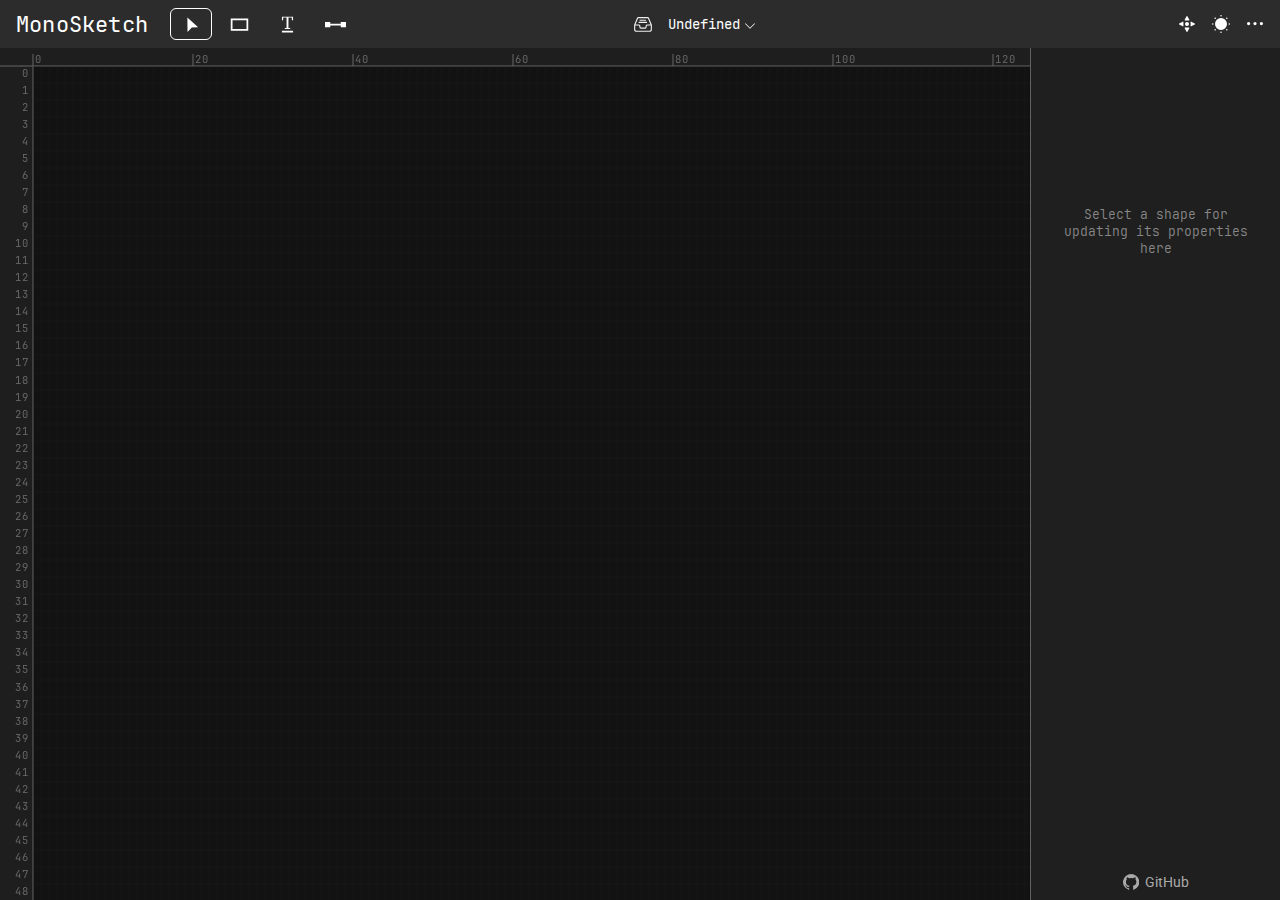
<file: index.html>
<!DOCTYPE html>
<html class="dark" lang="en">
<head>
    <link rel="icon" href="favicon.png">
    <meta charset="UTF-8"/>
    <meta name="viewport"
          content="width=device-width, initial-scale=1.0, maximum-scale=1.0, user-scalable=0"/>
    <title>Mono Sketch</title>

    <link href="v1-cda18df/app.css" rel="stylesheet"/>
</head>

<body>
<nav id="main-nav">
    <div id="nav-brand">
        <h2 class="main-title">
            <a href="https://monosketch.io" target="_blank">MonoSketch</a>
        </h2>
    </div>
    <div id="nav-toolbar"></div>
</nav>

<main id="workspace">
    <div class="canvas-layout">
        <div id="monoboard-canvas-container"></div>
        <div id="monoboard-axis-container"></div>
    </div>
</main>

<div class="shape-tools" id="shape-tools"></div>
<script src="v1-cda18df/app.js"></script>
    
<!-- Google tag (gtag.js) -->
<script async src="https://www.googletagmanager.com/gtag/js?id=G-7Z17SPKZ6M"></script>
<script>
  window.dataLayer = window.dataLayer || [];
  function gtag(){dataLayer.push(arguments);}
  gtag('js', new Date());

  gtag('config', 'G-7Z17SPKZ6M');
</script>
</body>

</html>
</file>
<file: v1-cda18df/app.css>
@import"/fonts/stylesheet.css";@import"https://fonts.googleapis.com/css2?family=Roboto:wght@300;400;500;600;700&display=swap";:root body,:root.light body{--header-bg:#2c2c2c;--header-color:#fff;--nav-action-hover-bg:#1c1c1c;--nav-action-selected-border:#fff;--tooltip-bg:rgba(0,0,0,.8666666667);--tooltip-color:#fff;--workspace-bg-color:#fff;--workspace-edittext-color:#000;--shapetool-bg-color:#fafafa;--shapetool-main-divider-color:#bbb;--text-input-border-color:#e6e6e6;--text-input-border-focus-color:#027fe6;--text-input-label-color:#6b6a6a;--text-input-value-color:#000;--comp-option-cloud-border-color:#bbb;--comp-option-cloud-border-selected-color:#027fe6;--shapetool-footer-color:#aaa;--shapetool-footer-hover-color:#888;--shapetool-footer-active-color:#999;--shapetool-indicator-color:#888;--shapetool-section-divider-color:#bbb;--shapetool-section-title-color:#6d6d6d;--shapetool-section-content-color:#000;--shapetool-tool-title-color:#1f1f1f;--shapetool-tool-subtitle-color:#a0a0a0;--shapetool-reorder-hover-bg:#efefef;--modal-background-bg:rgba(0,0,0,.7);--modal-container-bg:#f3f3f3;--modal-close-button-color:#666;--modal-title-color:rgba(0,0,0,.68);--modal-content-color:#000;--modal-action-color:#037de1;--modal-action-hover-color:#2598f7;--modal-action-pressed-color:#0360ac;--keyboard-content-key-bg:#fff;--keyboard-content-key-border-color:rgba(0,0,0,.15);--keyboard-content-key-color:rgba(0,0,0,.54);--mainmenu-divider-color:#bdbdbd;--mainmenu-item-color:#24292f;--mainmenu-item-hover-bg:#e7e6e6;--mainmenu-item-action-hover-bg:#dcdcdc;--exporttext-container-bg:#fff;--exporttext-content-color:#000}:root.dark body{--header-bg:#2c2c2c;--header-color:#fff;--nav-action-hover-bg:#1c1c1c;--nav-action-selected-border:#fff;--tooltip-bg:rgba(0,0,0,.8666666667);--tooltip-color:#fff;--workspace-bg-color:#121212;--workspace-edittext-color:#fff;--shapetool-bg-color:#1f1f1f;--shapetool-main-divider-color:#616161;--text-input-border-color:#565656;--text-input-border-focus-color:#e8b32f;--text-input-label-color:#9f9f9f;--text-input-value-color:#fff;--comp-option-cloud-border-color:#f0f0f0;--comp-option-cloud-border-selected-color:#ffb800;--shapetool-footer-color:#aaa;--shapetool-footer-hover-color:#888;--shapetool-footer-active-color:#999;--shapetool-indicator-color:#888;--shapetool-section-divider-color:#6d6d6d;--shapetool-section-title-color:#eaeaea;--shapetool-section-content-color:#f0f0f0;--shapetool-tool-title-color:#e0e0e0;--shapetool-tool-subtitle-color:#979797;--shapetool-reorder-hover-bg:#333;--modal-background-bg:rgba(30,30,30,.3);--modal-container-bg:#313131;--modal-close-button-color:#fff;--modal-title-color:#fff;--modal-content-color:#fff;--modal-action-color:#c08b03;--modal-action-hover-color:#dfa104;--modal-action-pressed-color:#8e6601;--keyboard-content-key-bg:#262626;--keyboard-content-key-border-color:rgba(255,255,255,.15);--keyboard-content-key-color:rgba(255,255,255,.88);--mainmenu-divider-color:#6b6b6b;--mainmenu-item-color:#fff;--mainmenu-item-hover-bg:#414141;--mainmenu-item-action-hover-bg:#565555;--exporttext-container-bg:#151515;--exporttext-content-color:#fff}input{margin:0}.hidden{position:absolute;left:-1000px;top:-1000px;width:0;height:0}*{box-sizing:border-box}html,body{width:100%;height:100%;margin:0;padding:0;font-family:"Roboto",Arial,serif}#main-nav{position:fixed;height:48px;left:0;right:0;top:0}#shape-tools{position:fixed;width:250px;top:48px;bottom:0;right:0}#shape-tools2{position:fixed;width:250px;top:48px;bottom:0;right:250px}#workspace{position:fixed;top:48px;left:0;right:0;bottom:0;background:var(--workspace-bg-color)}body{background:var(--workspace-bg-color)}#nav-toolbar,#nav-brand{display:flex;flex-direction:row;align-items:center}.export-text__copy,.shape-tools .section .tool-reorder .icon{cursor:pointer;user-select:none}#main-nav{display:flex;justify-content:space-between;background:var(--header-bg);color:var(--header-color)}#nav-brand{padding-left:16px}#nav-brand .main-title{margin:0}#nav-brand .main-title a{font-size:22px;letter-spacing:.2px;font-family:"Jetbrains Mono",Menlo,"Courier New",Courier,monospace;font-weight:400;line-height:18px;text-decoration:none;color:var(--header-color)}#nav-brand .main-title a:hover,#nav-brand .main-title a:active{color:var(--header-color)}#nav-toolbar{flex-grow:1;justify-content:space-between;padding:0 8px}#nav-toolbar>div{display:flex;height:100%}.working-file-container{display:flex;align-items:center;height:100%;width:241px}.working-file-container .divider{width:1px;height:24px;background:rgba(255,255,255,.6)}.working-file-container .file-info-container{display:flex;align-items:center;height:100%}.working-file-container .file-info{display:flex;align-items:center;border-radius:6px;padding:8px 4px 8px 8px;font-family:"Jetbrains Mono",Menlo,"Courier New",Courier,monospace;cursor:pointer}.working-file-container .file-info:hover{background:var(--nav-action-hover-bg)}.working-file-container .file-info .title{font-size:14px;max-width:210px;text-overflow:ellipsis;white-space:nowrap;overflow:hidden}.working-file-container .file-info .menu-down-icon{display:flex;margin-left:4px;padding-top:4px}.main-mouse-actions{display:flex;height:100%;margin-left:8px}.main-mouse-actions .action-button-container{display:flex;align-items:center;justify-content:center}.main-mouse-actions .action-button{display:flex;align-items:center;justify-content:center;width:42px;height:32px;border-radius:6px;margin-left:6px;border:1px solid rgba(0,0,0,0);cursor:pointer;user-select:none}.main-mouse-actions .action-button:hover{background:var(--nav-action-hover-bg)}.main-mouse-actions .action-button.selected{border-color:var(--nav-action-selected-border)}.toolbar-container{display:flex;flex-direction:row;height:100%;align-items:center}.toolbar-container.add-space-left{margin-left:4px}.toolbar-container.add-space-right{margin-right:4px}.toolbar-container .app-icon-container{display:flex;align-items:center;height:100%}.toolbar-container .app-icon{display:flex;justify-content:center;align-items:center;border-radius:50%;width:34px;height:34px;cursor:pointer}.toolbar-container .app-icon:hover{background:var(--nav-action-hover-bg)}:root.dark .toolbar-container .theme-dark-mode{display:none}:root.light .toolbar-container .theme-light-mode{display:none}.canvas-layout{width:100%;height:100%}#monoboard-canvas-container{left:33px;top:18px;right:0;bottom:0;position:absolute}#monoboard-canvas-container>canvas{position:absolute;top:0;left:0}#monoboard-axis-container{width:100%;height:100%}#workspace>#shape-tools{top:0;bottom:0;right:0;position:absolute}#nav-brand,#nav-toolbar{display:flex;flex-direction:row;align-items:center}.export-text__copy,.shape-tools .section .tool-reorder .icon{cursor:pointer;user-select:none}.shape-tools .section .tool-title{font-size:12px;user-select:none;color:var(--shapetool-tool-title-color)}.text-input-layout{display:flex;align-items:center;padding:1px 2px 1px 8px;border:1px solid rgba(0,0,0,0);border-radius:2px}.text-input-layout:hover{outline:1px solid var(--text-input-border-color)}.text-input-layout:focus-within{outline:2px solid var(--text-input-border-focus-color)}.text-input-layout .text-input-label{font-size:12px;font-weight:300;user-select:none;color:var(--text-input-label-color)}.text-input-layout .text-input{height:24px;width:100%;margin-left:12px;border:none;color:var(--text-input-value-color);background:rgba(0,0,0,0);font-size:12px}.text-input-layout .text-input:focus,.text-input-layout .text-input:active{outline:none}.text-input-layout.child-bounds:hover{outline:none}.text-input-layout.child-bounds:focus-within{outline:none}.text-input-layout.child-bounds .text-input{padding-left:4px;padding-right:4px;border-radius:2px}.text-input-layout.child-bounds .text-input:hover{outline:1px solid var(--text-input-border-color)}.text-input-layout.child-bounds .text-input:focus-within{outline:2px solid var(--text-input-border-focus-color)}.text-input-layout .text-input[type=number]{-moz-appearance:textfield}.text-input-layout .text-input[type=number]::-webkit-inner-spin-button,.text-input-layout .text-input[type=number]::-webkit-outer-spin-button{-webkit-appearance:none;margin:0}.comp-dash-layout{display:flex;justify-content:space-between}.comp-dash-layout span{color:var(--shapetool-tool-subtitle-color)}.comp-dash-layout .pattern{display:flex;align-items:center;width:30%}.comp-dash-layout .text-input-layout{padding-left:0}.comp-dash-layout .text-input-layout .text-input{margin-left:6px}.comp-option-cloud-layout{display:flex;flex-wrap:wrap;gap:7px}.comp-option-cloud-layout .cloud-item{display:flex;justify-content:center;align-items:center;border:1px solid var(--comp-option-cloud-border-color);border-radius:3px;cursor:pointer;padding:3px}.comp-option-cloud-layout .cloud-item:hover{border-color:rgba(0,0,0,0);outline:1.5px solid var(--comp-option-cloud-border-color)}.comp-option-cloud-layout .cloud-item.selected{border-color:rgba(0,0,0,0);outline:1.5px solid var(--comp-option-cloud-border-selected-color);color:var(--comp-option-cloud-border-selected-color)}.comp-option-cloud-layout .cloud-item:first-child{margin-left:0}.comp-option-cloud-layout .cloud-item:last-child{margin-right:0}.comp-option-cloud-layout .cloud-item.dash-border{border-style:dashed}.comp-option-cloud-layout .cloud-item.dash-border:hover{outline-style:dashed}.comp-option-cloud-layout .cloud-item.dash-border.selected{outline-style:dashed}.shape-tools{display:flex;flex-direction:column;border-left:1px solid var(--shapetool-main-divider-color);background:var(--shapetool-bg-color);font-family:"Roboto",Arial,serif;font-size:12px}.shape-tools .shape-tools__body{height:100%;overflow-y:scroll;display:flex;flex-direction:column}.shape-tools .shape-tools__footer{padding:10px 8px;display:flex;justify-content:center;align-items:center}.shape-tools .shape-tools__footer>a{line-height:14px;font-size:14px;text-decoration:none;color:var(--shapetool-footer-color);display:flex;align-items:center}.shape-tools .shape-tools__footer>a:hover{color:var(--shapetool-footer-hover-color)}.shape-tools .shape-tools__footer>a:active{color:var(--shapetool-footer-active-color)}.shape-tools .tool-indicator{height:100%;justify-content:center;margin-bottom:200px;margin-top:28px;padding:10px}.shape-tools .indicator-text{font-size:13px;font-family:"Jetbrains Mono",Menlo,"Courier New",Courier,monospace;color:var(--shapetool-indicator-color);font-weight:300;display:block;text-align:center;margin:120px 8px}.shape-tools.hide{display:none}.shape-tools .section{display:flex;flex-direction:column;padding:10px;color:var(--shapetool-section-content-color)}.shape-tools .section.notitle{padding:4px 10px}.shape-tools .section.border-top{border-top:.75px solid var(--shapetool-section-divider-color)}.shape-tools .section.hide{display:none}.shape-tools .section>.section-title{font-weight:500;font-size:11px;color:var(--shapetool-section-title-color);margin-bottom:10px;user-select:none;letter-spacing:1.2px}.shape-tools .section>.section-body{display:flex;flex-direction:column;width:100%}#nav-brand,#nav-toolbar{display:flex;flex-direction:row;align-items:center}.export-text__copy,.shape-tools .section .tool-reorder .icon{cursor:pointer;user-select:none}.shape-tools .section .tool-reorder{display:flex;justify-content:space-around;padding:0 12px}.shape-tools .section .tool-reorder .icon{padding:8px;border-radius:3px}.shape-tools .section .tool-reorder .icon:hover{background:var(--shapetool-reorder-hover-bg)}.shape-tools .section .transform-grid{display:flex;flex-wrap:wrap}.shape-tools .section .transform-grid .cell{width:50%;padding:0 8px 12px 0}.shape-tools .section .transform-grid .cell:nth-child(even){padding:0 0 12px 8px}.shape-tools .section .tool-text{display:flex;flex-direction:column}.shape-tools .section .tool-text .row{display:flex;align-items:center;padding-bottom:8px}.shape-tools .section .tool-text .row .tool-title{width:60px}.shape-tools .section .monofont{font-family:"Jetbrains Mono",Menlo,"Courier New",Courier,monospace}.shape-tools .section .tool-appearance{display:flex;flex-direction:column;margin-bottom:16px}.shape-tools .section .tool-appearance .tool-title{margin-bottom:4px}.shape-tools .section .tool-appearance.hide{display:none}.shape-tools .section .tool-appearance .cloud-item span{font-size:18px}.shape-tools .section .tool-appearance .comp-dash-layout{margin-top:8px;margin-left:8px}.shape-tools .section .tool-appearance .border-row{display:flex;flex-direction:row;align-items:center;justify-content:start;column-gap:16px}.shape-tools .section .tool-appearance .corner{border:none;opacity:.75;padding:2px}.shape-tools .section .tool-appearance .corner:hover,.shape-tools .section .tool-appearance .corner.selected:hover{opacity:1;outline:1px solid var(--text-input-border-color)}.shape-tools .section .tool-appearance .corner.selected{opacity:1;outline:none}.mono-tooltip{position:fixed;z-index:10000}.mono-tooltip.tooltip-arrow{color:var(--tooltip-bg);display:flex}.mono-tooltip.tooltip-body{background:var(--tooltip-bg);color:var(--tooltip-color);padding:2px 8px 1px;border-radius:4px;font-size:11px;font-family:"Jetbrains Mono",Menlo,"Courier New",Courier,monospace}.modal-edit-text{position:absolute;left:0;top:0;right:0;bottom:0;z-index:202;background-color:rgba(0,0,0,0);color:var(--workspace-edittext-color)}.modal-edit-text-container{position:absolute;left:33px;top:66px;right:0;bottom:0}.modal-edit-text-area-container{position:absolute}.modal-edit-text-area-container .modal-edit-text-area{position:absolute;left:1px;top:1.3px;width:100%;height:100%;font-family:"Jetbrains Mono",Menlo,"Courier New",Courier,monospace;font-size:13px;line-height:17.1px;letter-spacing:.2px}.modal-edit-text-area-container .modal-edit-text-area:focus{outline:none}#nav-brand,#nav-toolbar{display:flex;flex-direction:row;align-items:center}.export-text__copy,.shape-tools .section .tool-reorder .icon{cursor:pointer;user-select:none}.keyboard-shortcuts,.export-text .export-text__modal{position:fixed;left:0;right:0;bottom:0}.keyboard-shortcuts{background:var(--modal-container-bg);color:var(--modal-content-color)}.keyboard-shortcuts__content-title,.export-text .export-text__modal .export-text__title{margin:16px 0 20px;text-align:center;font-weight:300;font-size:18px;font-family:"Jetbrains Mono",Menlo,"Courier New",Courier,monospace;color:var(--modal-title-color)}.keyboard-shortcuts__close,.export-text__close{position:absolute;top:0;right:0;padding:15px;cursor:pointer;color:var(--modal-close-button-color);vertical-align:middle;line-height:16px}.no-background-modal{outline:none}.export-text{position:fixed;left:0;right:0;top:0;bottom:0;backdrop-filter:blur(2px);z-index:201}.export-text .background{background:var(--modal-background-bg);width:100%;height:100%}.export-text__copy{position:absolute;left:8px;bottom:4px;padding:8px;color:rgba(0,0,0,.3)}.export-text__copy:hover{color:rgba(0,0,0,.6)}.export-text__copy:active{color:rgba(0,0,0,.4)}.export-text .export-text__modal{display:flex;flex-direction:column;top:100px;background:var(--exporttext-container-bg)}.export-text .export-text__modal .export-text__title{display:block;width:100%}.export-text .export-text__content{height:calc(100% - 24px - 16px - 20px);color:var(--exporttext-content-color)}.export-text .export-text__content pre{width:100%;height:100%;padding:32px 32px 64px;margin:0;font-size:13px;line-height:18px;outline:none;overflow:scroll;font-family:"Jetbrains Mono",Menlo,"Courier New",Courier,monospace}@keyframes fadeIn{0%{opacity:0}100%{opacity:1}}@keyframes fadeOut{0%{opacity:1}100%{opacity:0;display:none}}@keyframes moveIn{0%{transform:translateY(10%)}100%{transform:translateY(0%)}}@keyframes moveOut{0%{transform:translateY(0%)}100%{transform:translateY(10%)}}.export-text.in .background{animation:fadeIn .3s}.export-text.in .export-text__modal{animation:moveIn .3s,fadeIn .3s}.export-text.out .background{animation:fadeOut .3s}.export-text.out .export-text__modal{animation:moveOut .3s,fadeOut .3s}.drop-down-menu{min-width:180px;z-index:203;background:var(--modal-container-bg);border-radius:6px;border:1px solid var(--mainmenu-divider-color);padding:6px 0;position:fixed;font-family:"Jetbrains Mono",Menlo,"Courier New",Courier,monospace}.drop-down-menu .hidden-input{position:absolute;width:1px;height:1px;left:-100000px}.drop-down-menu .drop-down-divider{border-top:1px solid var(--mainmenu-divider-color);margin:8px 0}.drop-down-menu ul{list-style:none;margin:0;padding:0}.drop-down-menu .drop-down-item{padding:5px 8px 5px 16px;margin:0;cursor:pointer;overflow:hidden;color:var(--mainmenu-item-color);white-space:nowrap;font-size:14px;line-height:21px}.drop-down-menu .drop-down-item:hover{background:var(--mainmenu-item-hover-bg)}.drop-down-menu .drop-down-item:last-child{border-bottom:none}.drop-down-menu .action-font-size-container{display:flex;flex-direction:row;align-items:center}.drop-down-menu .action-font-size-container .action-font-size{width:50%;height:28px;flex-grow:0;flex-shrink:0;margin-bottom:2px;color:var(--mainmenu-item-color);user-select:none;cursor:pointer;display:flex;align-items:flex-end;justify-content:center}.drop-down-menu .action-font-size-container .action-font-size:hover{background:var(--mainmenu-item-hover-bg)}.drop-down-menu .action-font-size-container .action-font-size:active{background:var(--mainmenu-item-action-hover-bg)}.drop-down-menu .action-font-size-container .action-font-size.increase{font-size:18px}.drop-down-menu .action-font-size-container .action-font-size.decrease{font-size:14px;padding-bottom:2px}.keyboard-shortcuts,.export-text .export-text__modal{position:fixed;left:0;right:0;bottom:0}.keyboard-shortcuts{background:var(--modal-container-bg);color:var(--modal-content-color)}.keyboard-shortcuts__content-title,.export-text .export-text__modal .export-text__title{margin:16px 0 20px;text-align:center;font-weight:300;font-size:18px;font-family:"Jetbrains Mono",Menlo,"Courier New",Courier,monospace;color:var(--modal-title-color)}.keyboard-shortcuts__close,.export-text__close{position:absolute;top:0;right:0;padding:15px;cursor:pointer;color:var(--modal-close-button-color);vertical-align:middle;line-height:16px}.no-background-modal{outline:none}.keyboard-shortcuts{height:230px;z-index:200}.keyboard-shortcuts__content{display:flex;align-items:center;justify-content:center;flex-direction:column;font-family:"Jetbrains Mono",Menlo,"Courier New",Courier,monospace;color:var(--modal-content-color)}.keyboard-shortcuts__content-container{display:flex;flex-direction:row;align-items:flex-start;align-content:flex-start;justify-content:center;flex-wrap:wrap;width:100%;max-height:168px;overflow-y:scroll}.keyboard-shortcuts__content-list{table-layout:auto;font-size:14px;margin:0 16px 16px}.keyboard-shortcuts__content-list tr.space{height:10px}.keyboard-shortcuts__content-list tr{line-height:26px}.keyboard-shortcuts__content-list td{white-space:nowrap;padding:0px 6px 2px}.keyboard-shortcuts__content-list td:first-child{width:1%}.keyboard-shortcuts__content-list td:last-child{width:99%}.keyboard-shortcuts__content-list .key{display:inline-block;text-align:center;padding:3px 4px;min-width:24px;border-radius:4px;background:var(--keyboard-content-key-bg);border:1px solid var(--keyboard-content-key-border-color);font-size:13px;color:var(--keyboard-content-key-color);line-height:1.2;margin-right:4px}.keyboard-shortcuts__content-list .key.bold{font-weight:bold}.keyboard-shortcuts__content-list .description{font-weight:300;line-height:15px}:root body,:root.light body{--danger-item-bg:#e53935}:root.dark body{--danger-item-bg:#e53935}.recent-project-modal{position:fixed;top:0;left:calc(50% - 250px);width:500px;z-index:500;outline:none;display:flex}.recent-project-modal .divider{height:1px;width:100%;padding:0 16px;background:var(--mainmenu-divider-color);margin:8px 0 6px}.recent-project-modal .container{margin-top:6px;background:var(--modal-container-bg);border-radius:6px;border:1px solid var(--mainmenu-divider-color);box-shadow:0px 8px 20px rgba(0,0,0,.25);padding:8px 0;width:100%;flex-grow:0;color:var(--modal-content-color);font-family:"Jetbrains Mono",Menlo,"Courier New",Courier,monospace}.recent-project-modal .filter-container{width:100%;margin-bottom:8px;padding:0px 6px}.recent-project-modal .filter-container input[type=text]{width:100%;padding:6px 8px;border-radius:3px;outline:none;border:1px solid var(--text-input-border-color);background:none;color:var(--text-input-value-color);font-family:"Jetbrains Mono",Menlo,"Courier New",Courier,monospace}.recent-project-modal .filter-container input[type=text]:hover,.recent-project-modal .filter-container input[type=text]:focus{border-color:var(--text-input-border-focus-color)}.recent-project-modal .list{width:100%;min-height:50px;max-height:300px;overflow-y:auto;padding:0px 6px}.recent-project-modal .item{height:26px;padding:0 6px;margin-top:2px;border-radius:4px;font-size:14px;display:flex;justify-content:space-between;align-items:center;cursor:pointer}.recent-project-modal .item.normal:hover{background:var(--mainmenu-item-hover-bg)}.recent-project-modal .item.normal:hover .actions{display:flex}.recent-project-modal .item.normal:active{opacity:.8}.recent-project-modal .item.normal .actions{display:none}.recent-project-modal .item.removing{background:var(--danger-item-bg);color:#fff}.recent-project-modal .item:hover .remove{display:flex}.recent-project-modal .item .name-container{display:flex;align-items:center}.recent-project-modal .item .icon{display:flex;align-items:center;margin-right:8px;opacity:.7}.recent-project-modal .item .name{display:flex;align-items:center}.recent-project-modal .item .actions{display:flex;align-items:center}.recent-project-modal .item .action{opacity:.7;padding:3px;margin-left:4px;display:flex;justify-content:center;align-items:center}.recent-project-modal .item .action:hover{opacity:1}.recent-project-modal .no-item{height:50px;display:flex;justify-content:center;align-items:center;color:var(--shapetool-indicator-color)}.rename-project-modal{position:fixed;z-index:205;background-color:var(--modal-container-bg);border-radius:4px}.rename-project-modal .rename-project-input{border-radius:3px;font-family:"Jetbrains Mono",Menlo,"Courier New",Courier,monospace;padding:4px 8px;border:2px solid var(--text-input-border-color)}.rename-project-modal .rename-project-input:focus{outline:none;border-color:var(--text-input-border-focus-color)}:root .dialog-container,:root.light .dialog-container{--titleText:#1c1a1a;--contentText:#5e5d62}:root.dark .dialog-container{--titleText:#fff;--contentText:#f2f2f2}:root .primary,:root.light .primary{--primary-action-color:#007bff;--primary-action-hover-color:#328ced;--primary-action-pressed-color:#0062cc}:root.dark .primary{--primary-action-color:#cc8108;--primary-action-hover-color:#daa113;--primary-action-pressed-color:#ab7a08}:root .primary.danger,:root.light .primary.danger{--primary-action-color:#e53935;--primary-action-hover-color:#ff5252;--primary-action-pressed-color:#c62828}:root.dark .primary.danger{--primary-action-color:#e53935;--primary-action-hover-color:#ff5252;--primary-action-pressed-color:#c62828}:root .secondary,:root.light .secondary{--secondary-action-border-color:#d9d8dc;--secondary-action-text-color:#323136;--secondary-action-hover-color:#6c757d;--secondary-action-pressed-color:#424950}:root.dark .secondary{--secondary-action-border-color:#74727a;--secondary-action-text-color:#e0dce9;--secondary-action-hover-color:#3e3d43;--secondary-action-pressed-color:#262628}.dialog-bg{position:fixed;top:0;left:0;width:100%;height:100%;display:flex;align-items:center;justify-content:center;background:var(--modal-background-bg)}.dialog-container{background:var(--modal-container-bg);border:1px solid var(--mainmenu-divider-color);min-width:350px;max-width:450px;border-radius:5px;padding:12px;box-shadow:0 2px 10px rgba(0,0,0,.15);font-family:"Jetbrains Mono",Menlo,"Courier New",Courier,monospace;display:flex;flex-direction:column}.dialog-container .dialog-title{font-size:19px;margin:4px 8px 8px;color:var(--modal-title-color)}.dialog-container .dialog-content{font-size:14px;line-height:1.4;margin:0 8px 8px;color:var(--contentText)}.dialog-container .dialog-content.no-title{font-size:16px}.dialog-container .dialog-actions{display:flex;justify-content:flex-end;margin-top:16px}.dialog-container .dialog-action{margin-left:8px;font-size:14px;cursor:pointer;user-select:none;border-radius:4px;border:1px solid rgba(0,0,0,0);padding:4px 8px}.dialog-container .dialog-action.primary{background:var(--primary-action-color);color:#fff}.dialog-container .dialog-action.secondary{border-color:var(--secondary-action-border-color);color:var(--secondary-action-text-color)}.dialog-container .dialog-action:hover.primary{background:var(--primary-action-hover-color)}.dialog-container .dialog-action:hover.secondary{background-color:var(--secondary-action-hover-color);color:#fff;border-color:rgba(0,0,0,0)}.dialog-container .dialog-action:active.primary{background:var(--primary-action-pressed-color)}.dialog-container .dialog-action:active.secondary{background-color:var(--secondary-action-pressed-color);color:#fff;border-color:rgba(0,0,0,0)}/*# sourceMappingURL=main.css.map */
</file>
